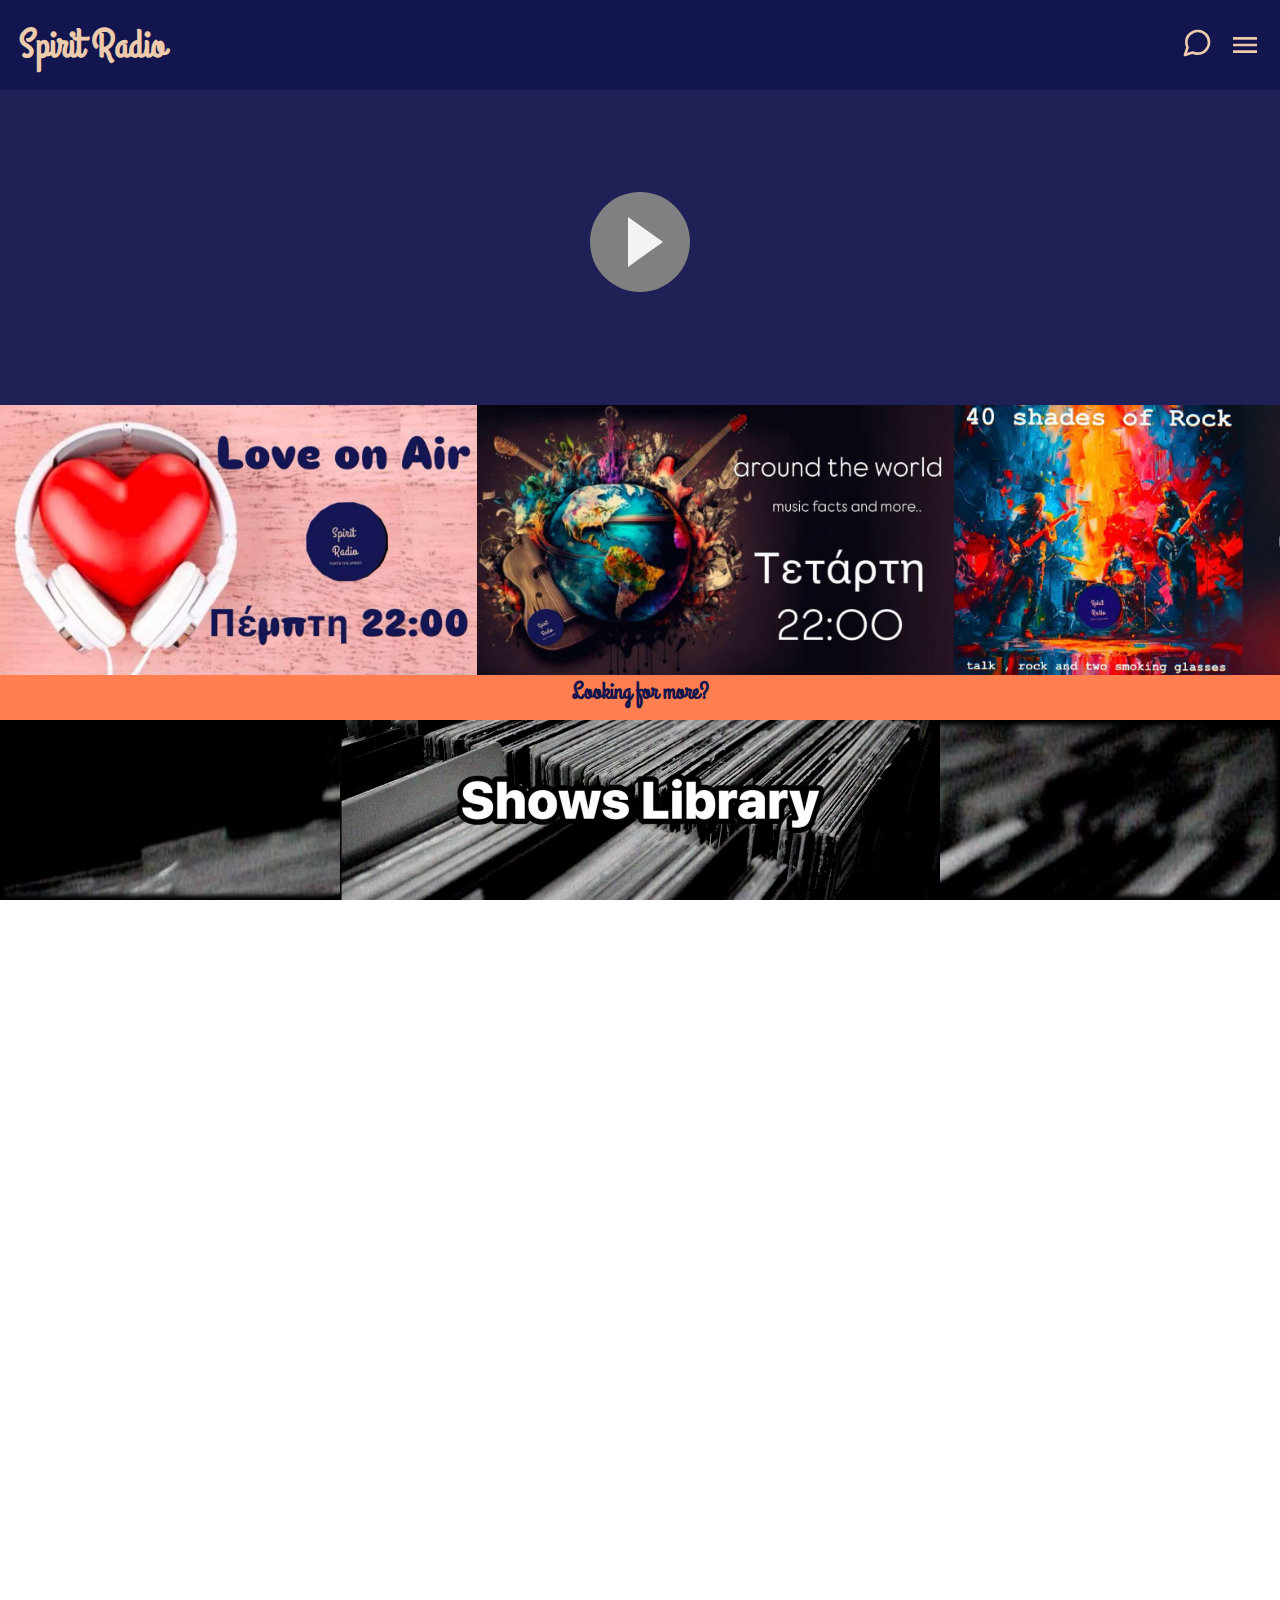
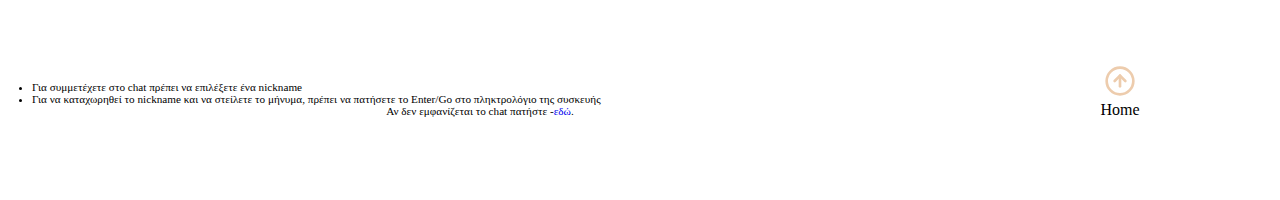
<file: index.html>
<!DOCTYPE html>
<html lang="en">

<head>
    <meta charset="UTF-8">
    <meta name="viewport" content="width=device-width, initial-scale=1.0">
    <title>Spirit Radio</title>
    <link rel="stylesheet" href="./style.css?v=1">
    <link rel="preconnect" href="https://fonts.googleapis.com">
    <link rel="preconnect" href="https://fonts.gstatic.com" crossorigin>
    <link href="https://fonts.googleapis.com/css2?family=Grand+Hotel&display=swap" rel="stylesheet">

</head>

<body>

    <div class="container">
        <div class="first-page-container" id="home">
            <header>
                <a href="index.html">
                    <h1 class="logo">Spirit Radio</h1>
                </a>
                <div class="nav">
                    <a href="index.html#messaging"><img src="images/tlk.svg" alt="community"></a>
                    <img src="images/menu.png" id="menu-button" alt="menu">
                    <ul class="menu">
                        <li><a class="menuItem" href="./index.html">Home</a></li>
                        <li><a class="menuItem" href="./library.html">Shows Library</a></li>
                        <li><a class="menuItem" href="http://www.facebook.com/spiritradiogr" target="_blank">Facebook</a></li>
                        <li><a class="menuItem" href="https://www.instagram.com/spiritradio.gr" target="_blank">Instagram</a></li>
                        <li><a class="menuItem" href="./about.html" class="menuItem">Λίγα λόγια για εμάς</a></li>                
                    </ul>
                </div>
            </header>
            <div class="player-container">
                <div class="player" id="player">
                    <audio src="https://a8.asurahosting.com:7260/radio.mp3" id="live-stream">Το πρόγραμμα προβολής σας
                        δεν υποστηρίζει τον ενσωματωμένο ήχο. Πατήστε εδώ για τον εξωτερικό player.</audio>
                    <div class="playbutton">
                        <label for="checkbox" id="checkbox_label">
                            <div class="play_pause_icon play"></div>
                        </label>
                        <input type="checkbox" id='checkbox'>
                    </div>
                    <div class="now-playing"></div>
                    <div class="loader">
                        <span class="stroke"></span>
                        <span class="stroke"></span>
                        <span class="stroke"></span>
                        <span class="stroke"></span>
                        <span class="stroke"></span>
                        <span class="stroke"></span>
                        <span class="stroke"></span>
                    </div>
                </div>
            </div>
            <div class="schedule">
                <!-- Slideshow container -->
                <div class="slideshow-container">

                    <div class="mySlides fade">
                        <img src="images/img1.jpg">
                    </div>

                    <div class="mySlides fade">
                        <img src="images/img2.jpg">
                    </div>

                    <div class="mySlides fade">
                        <img src="images/img3.jpg">
                    </div>
                </div>

                <!-- Desktop slides stack -->
                <div class="desk-slides-container">
                    <ul>
                        <li><img src="images/img1.jpg"></li>
                        <li><img src="images/img2.jpg"></li>
                        <li><img src="images/img3.jpg"></li>
                    </ul>
                    <ul aria-hidden="true">
                        <li><img src="images/img1.jpg"></li>
                        <li><img src="images/img2.jpg"></li>
                        <li><img src="images/img3.jpg"></li>
                    </ul>
                </div>
                

            </div>
            <div class="shows-heading">
                <h2>Looking for more?</h2>
            </div>
            <div class="shows">
                <a href="./library.html"><img src="images/shows.jpeg" alt="shows page" id="shows-libraby-img"></a>
            </div>
        </div>
        <div class="messaging" id="messaging">
            <div id="tlkio" data-channel="spiritradiogr" data-theme="theme--day" style="width:100%;height:85dvh;"></div>
            <script async src="https://tlk.io/embed.js" type="text/javascript"></script>

            <div class="messaging-footer">
                <div class="chat-info">
                    <ul>
                        <li>Για συμμετέχετε στο chat πρέπει να επιλέξετε ένα nickname</li>
                        <li>Για να καταχωρηθεί το nickname και να στείλετε το μήνυμα, πρέπει να πατήσετε το Enter/Go στο
                            πληκτρολόγιο της συσκευής</li>
                    </ul>
                    <p>Αν δεν εμφανίζεται το chat πατήστε -<a href="https://tlk.io/spiritradiogr"
                            target="_blank">εδώ</a>.</p>
                </div>
                <div class="home-btn">
                    <a href="index.html#home"><img src="images/arrow-up-circle.svg" alt="home"></a>
                    <span>Home</span>
                </div>
            </div>
        </div>
    </div>
    <script src="index.js"></script>
    <script src="common.js"></script>
</body>

</html>
</file>
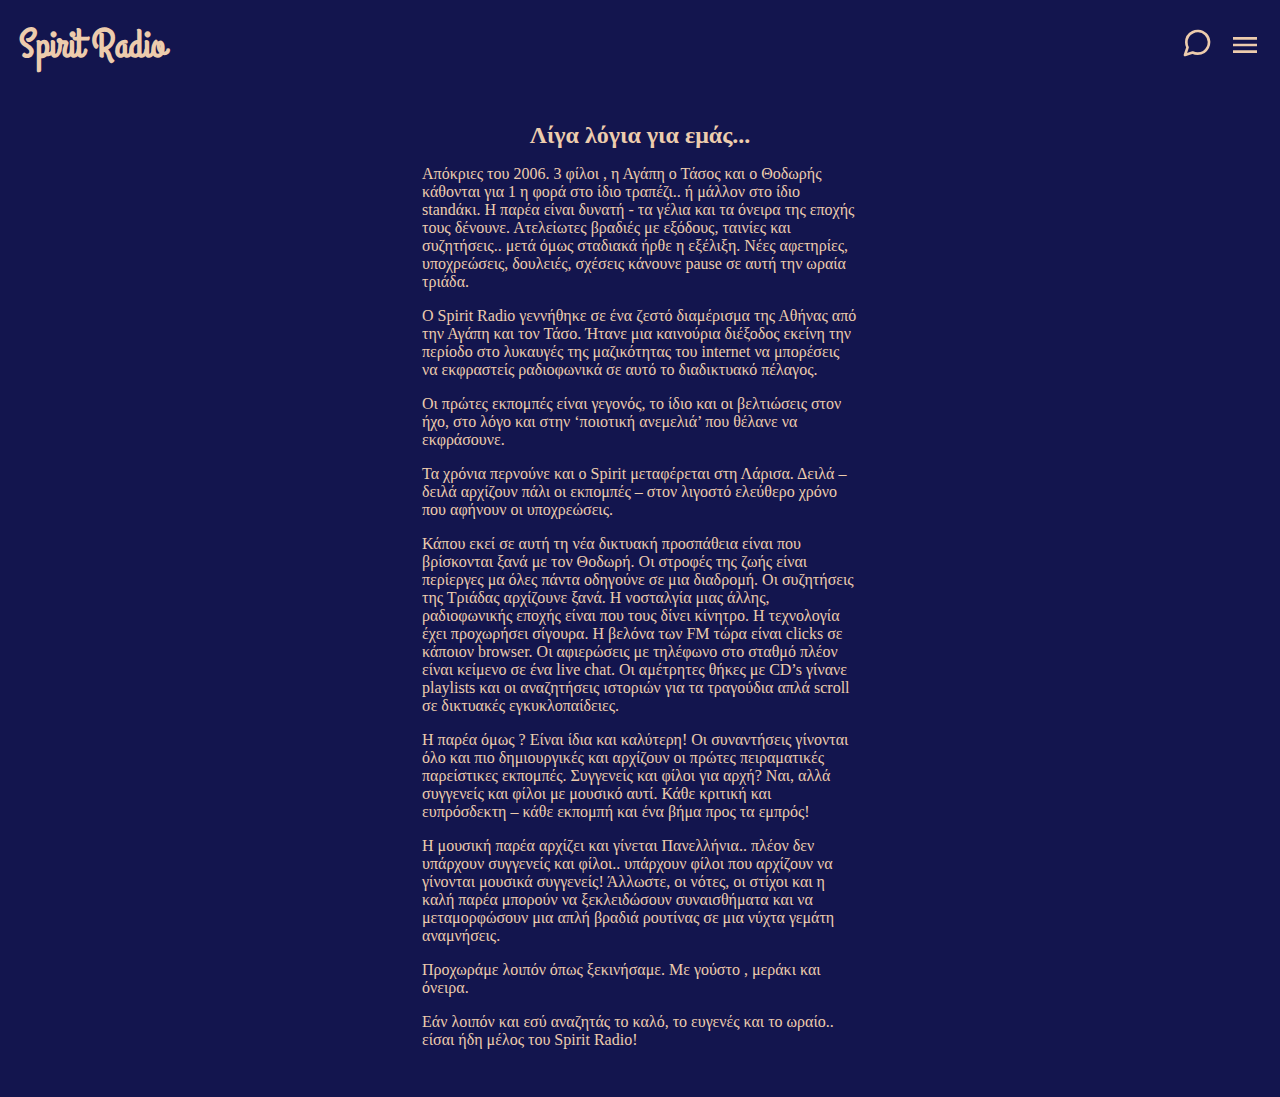
<file: about.html>
<!DOCTYPE html>
<html lang="en">

<head>
    <meta charset="UTF-8">
    <meta name="viewport" content="width=device-width, initial-scale=1.0">
    <title>Spirit Radio</title>
    <link rel="stylesheet" href="style.css">
    <link rel="preconnect" href="https://fonts.googleapis.com">
    <link rel="preconnect" href="https://fonts.gstatic.com" crossorigin>
    <link href="https://fonts.googleapis.com/css2?family=Grand+Hotel&display=swap" rel="stylesheet">

</head>

<body>


    <div class="about-page-container">
        <header>
            <a href="index.html">
                <h1 class="logo">Spirit Radio</h1>
            </a>
            <div class="nav">
                <a href="index.html#messaging"><img src="images/tlk.svg" alt="community"></a>
                <img src="images/menu.png" id="menu-button" alt="menu">
                <ul class="menu">
                    <li><a class="menuItem" href="./index.html">Home</a></li>
                    <li><a class="menuItem" href="./library.html">Shows Library</a></li>
                    <li><a class="menuItem" href="http://www.facebook.com/spiritradiogr" target="_blank">Facebook</a></li>
                    <li><a class="menuItem" href="https://www.instagram.com/spiritradio.gr" target="_blank">Instagram</a></li>
                    <li><a class="menuItem" href="./about.html" class="menuItem">Λίγα λόγια για εμάς</a></li>                
                </ul>
            </div>
        </header>
        <div class="about-content">
            <h2>Λίγα λόγια για εμάς...</h2>
            <p>
                Απόκριες του 2006. 3 φίλοι , η Αγάπη ο Τάσος και ο Θοδωρής κάθονται για 1 η φορά
στο ίδιο τραπέζι.. ή μάλλον στο ίδιο standάκι. Η παρέα είναι δυνατή - τα γέλια και τα
όνειρα της εποχής τους δένουνε. Ατελείωτες βραδιές με εξόδους, ταινίες και
συζητήσεις.. μετά όμως σταδιακά ήρθε η εξέλιξη. Νέες αφετηρίες, υποχρεώσεις,
δουλειές, σχέσεις κάνουνε pause σε αυτή την ωραία τριάδα.</p>
<p>O Spirit Radio γεννήθηκε σε ένα ζεστό διαμέρισμα της Αθήνας από την Αγάπη και
τον Τάσο. Ήτανε μια καινούρια διέξοδος εκείνη την περίοδο στο λυκαυγές της
μαζικότητας του internet να μπορέσεις να εκφραστείς ραδιοφωνικά σε αυτό το
διαδικτυακό πέλαγος.</p>
<p>Οι πρώτες εκπομπές είναι γεγονός, το ίδιο και οι βελτιώσεις στον ήχο, στο λόγο και
στην ‘ποιοτική ανεμελιά’ που θέλανε να εκφράσουνε.</p>
<p>Τα χρόνια περνούνε και ο Spirit μεταφέρεται στη Λάρισα. Δειλά – δειλά αρχίζουν πάλι
οι εκπομπές – στον λιγοστό ελεύθερο χρόνο που αφήνουν οι υποχρεώσεις.</p>
<p>Κάπου εκεί σε αυτή τη νέα δικτυακή προσπάθεια είναι που βρίσκονται ξανά με τον
Θοδωρή. Οι στροφές της ζωής είναι περίεργες μα όλες πάντα οδηγούνε σε μια
διαδρομή. Οι συζητήσεις της Τριάδας αρχίζουνε ξανά. Η νοσταλγία μιας άλλης,
ραδιοφωνικής εποχής είναι που τους δίνει κίνητρο. Η τεχνολογία έχει προχωρήσει
σίγουρα. Η βελόνα των FM τώρα είναι clicks σε κάποιον browser. Οι αφιερώσεις με
τηλέφωνο στο σταθμό πλέον είναι κείμενο σε ένα live chat. Οι αμέτρητες θήκες με
CD’s γίνανε playlists και οι αναζητήσεις ιστοριών για τα τραγούδια απλά scroll σε
δικτυακές εγκυκλοπαίδειες.</p>
<p>
    Η παρέα όμως ? Είναι ίδια και καλύτερη! Οι συναντήσεις γίνονται όλο και πιο
    δημιουργικές και αρχίζουν οι πρώτες πειραματικές παρείστικες εκπομπές. Συγγενείς
    και φίλοι για αρχή? Ναι, αλλά συγγενείς και φίλοι με μουσικό αυτί. Κάθε κριτική και
    ευπρόσδεκτη – κάθε εκπομπή και ένα βήμα προς τα εμπρός!
</p>
<p>
    Η μουσική παρέα αρχίζει και γίνεται Πανελλήνια.. πλέον δεν υπάρχουν συγγενείς και
    φίλοι.. υπάρχουν φίλοι που αρχίζουν να γίνονται μουσικά συγγενείς! Άλλωστε, οι
    νότες, οι στίχοι και η καλή παρέα μπορούν να ξεκλειδώσουν συναισθήματα και να
    μεταμορφώσουν μια απλή βραδιά ρουτίνας σε μια νύχτα γεμάτη αναμνήσεις.
</p>
<p>Προχωράμε λοιπόν όπως ξεκινήσαμε. Με γούστο , μεράκι και όνειρα.</p>
<p>Εάν λοιπόν και εσύ αναζητάς το καλό, το ευγενές και το ωραίο.. είσαι ήδη μέλος του
Spirit Radio!
            </p>
        </div>
    </div>


    <script src="common.js"></script>

</body>

</html>
</file>
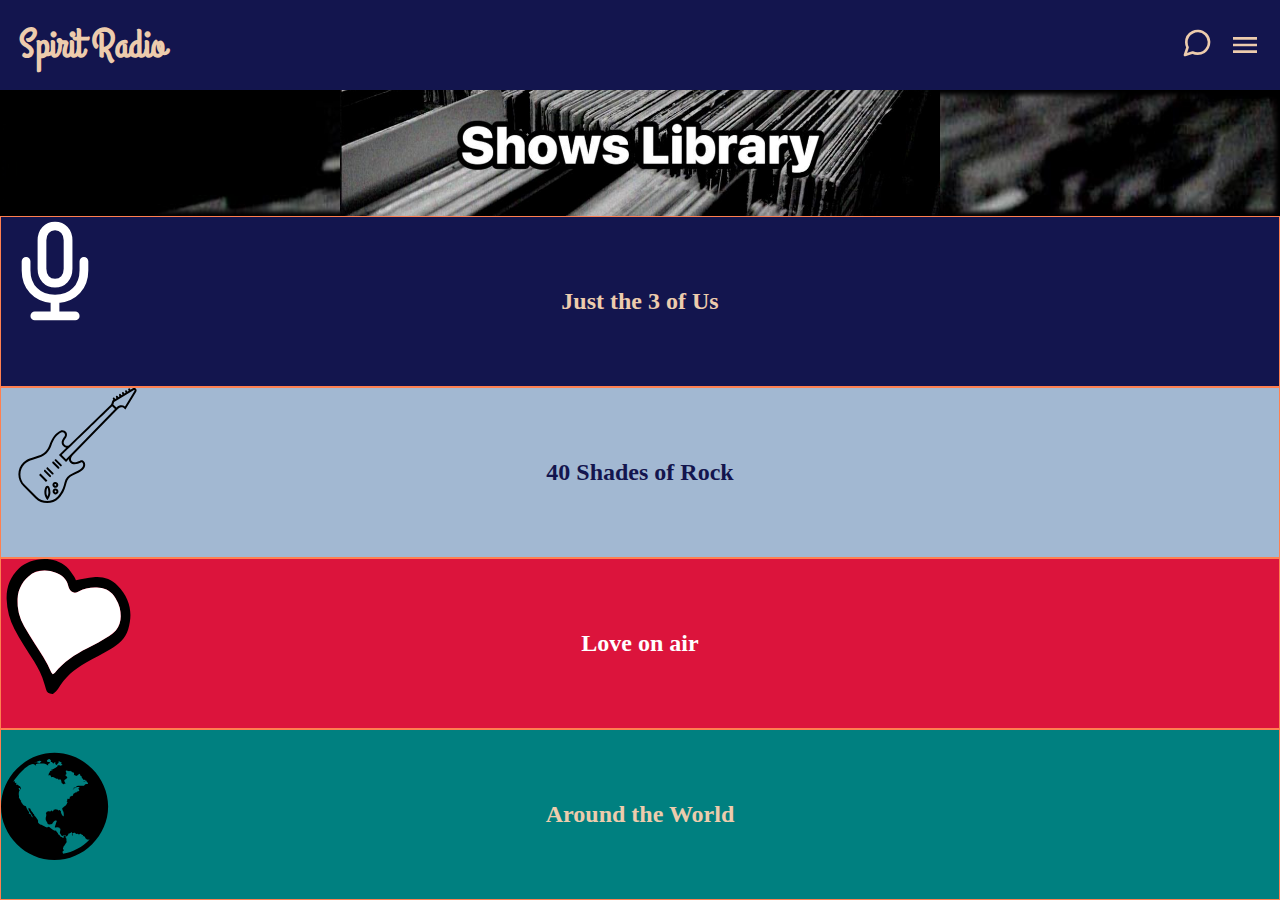
<file: library.html>
<!DOCTYPE html>
<html lang="en">

<head>
    <meta charset="UTF-8">
    <meta name="viewport" content="width=device-width, initial-scale=1.0">
    <title>Spirit Radio</title>
    <link rel="stylesheet" href="style.css">
    <link rel="preconnect" href="https://fonts.googleapis.com">
    <link rel="preconnect" href="https://fonts.gstatic.com" crossorigin>
    <link href="https://fonts.googleapis.com/css2?family=Grand+Hotel&display=swap" rel="stylesheet">

</head>

<body>


    <div class="shows-page-container">
        <header>
            <a href="index.html">
                <h1 class="logo">Spirit Radio</h1>
            </a>
            <div class="nav">
                <a href="index.html#messaging"><img src="images/tlk.svg" alt="community"></a>
                <img src="images/menu.png" id="menu-button" alt="menu">
                <ul class="menu">
                    <li><a class="menuItem" href="./index.html">Home</a></li>
                    <li><a class="menuItem" href="./library.html">Shows Library</a></li>
                    <li><a class="menuItem" href="http://www.facebook.com/spiritradiogr" target="_blank">Facebook</a></li>
                    <li><a class="menuItem" href="https://www.instagram.com/spiritradio.gr" target="_blank">Instagram</a></li>
                    <li><a class="menuItem" href="./about.html" class="menuItem">Λίγα λόγια για εμάς</a></li>                
                </ul>
            </div>
        </header>
        <div class="shows-page-title"><img src="images/shows.jpeg" alt="shows page"></div>
        <div class="shows-inner-container">
            <div class="show-banner" id="show1">Just the 3 of Us</div>
            <div class="show hidden" id="show1-content">
                <iframe width="100%" height="120"
                    src="https://player-widget.mixcloud.com/widget/iframe/?hide_cover=1&light=1&feed=%2Fspiritradiogr%2Fmovie-night-07-04-2024%2F"
                    frameborder="0"></iframe>
                <iframe width="100%" height="120"
                    src="https://player-widget.mixcloud.com/widget/iframe/?hide_cover=1&light=1&feed=%2Fspiritradiogr%2F%25CF%2580%25CE%25AC%25CE%25BD%25CF%2589-%25CE%25BC%25CE%25B1%25CF%2582-%25CF%2584%25CE%25BF-%25CE%25BB%25CE%25AC%25CE%25B8%25CE%25BF%25CF%2582-13-04-2024%2F"
                    frameborder="0"></iframe>
                <iframe width="100%" height="120"
                    src="https://player-widget.mixcloud.com/widget/iframe/?hide_cover=1&light=1&feed=%2Fspiritradiogr%2Fsummer-nights-27-06-2024%2F"
                    frameborder="0"></iframe>
                <iframe width="100%" height="120"
                    src="https://player-widget.mixcloud.com/widget/iframe/?hide_cover=1&light=1&feed=%2Fspiritradiogr%2Fblues-soul-jazz-podcast-style-10-10-2024%2F"
                    frameborder="0"></iframe>
                <iframe width="100%" height="120"
                    src="https://player-widget.mixcloud.com/widget/iframe/?hide_cover=1&light=1&feed=%2Fspiritradiogr%2Fgreek-rock-07-11-2024%2F"
                    frameborder="0"></iframe>
                <iframe width="100%" height="120"
                    src="https://player-widget.mixcloud.com/widget/iframe/?hide_cover=1&light=1&feed=%2Fspiritradiogr%2F%25CE%25B5%25CE%25BB%25CE%25BB%25CE%25B7%25CE%25BD%25CE%25B9%25CE%25BA%25CE%25AC-%25CE%25BD%25CF%2584%25CE%25BF%25CF%2585%25CE%25AD%25CF%2584%25CE%25B1-16-11-2024%2F"
                    frameborder="0"></iframe>
                <iframe width="100%" height="120"
                    src="https://player-widget.mixcloud.com/widget/iframe/?hide_cover=1&light=1&feed=%2Fspiritradiogr%2F%25CE%25B1%25CF%2586%25CE%25B9%25CE%25AD%25CF%2581%25CF%2589%25CE%25BC%25CE%25B1-80s-27-11-2024%2F"
                    frameborder="0"></iframe>
                <iframe width="100%" height="120"
                    src="https://player-widget.mixcloud.com/widget/iframe/?hide_cover=1&light=1&feed=%2Fspiritradiogr%2Fanti-blue-monday-12-01-2025%2F"
                    frameborder="0"></iframe>
                <iframe width="100%" height="120"
                    src="https://player-widget.mixcloud.com/widget/iframe/?hide_cover=1&light=1&feed=%2Fspiritradiogr%2Fheavy-metal-30-01-2025%2F"
                    frameborder="0"></iframe>
                <iframe width="100%" height="120"
                    src="https://player-widget.mixcloud.com/widget/iframe/?hide_cover=1&light=1&feed=%2Fspiritradiogr%2Frock-ballads-13-02-2025%2F"
                    frameborder="0"></iframe>
                
            </div>
            <div class="show-banner" id="show2">40 Shades of Rock</div>
            <div class="show hidden" id="show2-content">
                <iframe width="100%" height="120" src="https://player-widget.mixcloud.com/widget/iframe/?hide_cover=1&light=1&feed=%2Fthodoris_s%2F40-shades-of-rock-episode-1%2F" frameborder="0" ></iframe>
                <iframe width="100%" height="120" src="https://player-widget.mixcloud.com/widget/iframe/?hide_cover=1&light=1&feed=%2Fthodoris_s%2F40-shades-of-rock-episode-2%2F" frameborder="0" ></iframe>
                <iframe width="100%" height="120" src="https://player-widget.mixcloud.com/widget/iframe/?hide_cover=1&light=1&feed=%2Fthodoris_s%2F40-shades-of-rock-episode-3%2F" frameborder="0" ></iframe>
                <iframe width="100%" height="120" src="https://player-widget.mixcloud.com/widget/iframe/?hide_cover=1&light=1&feed=%2Fthodoris_s%2F40-shades-of-rock-episode-4%2F" frameborder="0" ></iframe>
                <iframe width="100%" height="120" src="https://player-widget.mixcloud.com/widget/iframe/?hide_cover=1&light=1&feed=%2Fthodoris_s%2F40-shades-of-rock-episode-5-covers%2F" frameborder="0" ></iframe>
                <iframe width="100%" height="120" src="https://player-widget.mixcloud.com/widget/iframe/?hide_cover=1&light=1&feed=%2Fthodoris_s%2F40-shades-of-rock-episode-6-alternative%2F" frameborder="0" ></iframe>
                
            </div>
            <div class="show-banner" id="show3">Love on air</div>
            <div class="show hidden" id="show3-content"></div>
            <div class="show-banner" id="show4">Around the World</div>
            <div class="show hidden" id="show4-content"></div>
        </div>
    </div>

    <script src="shows.js?v=1"></script>
    <script src="common.js"></script>

</body>

</html>
</file>
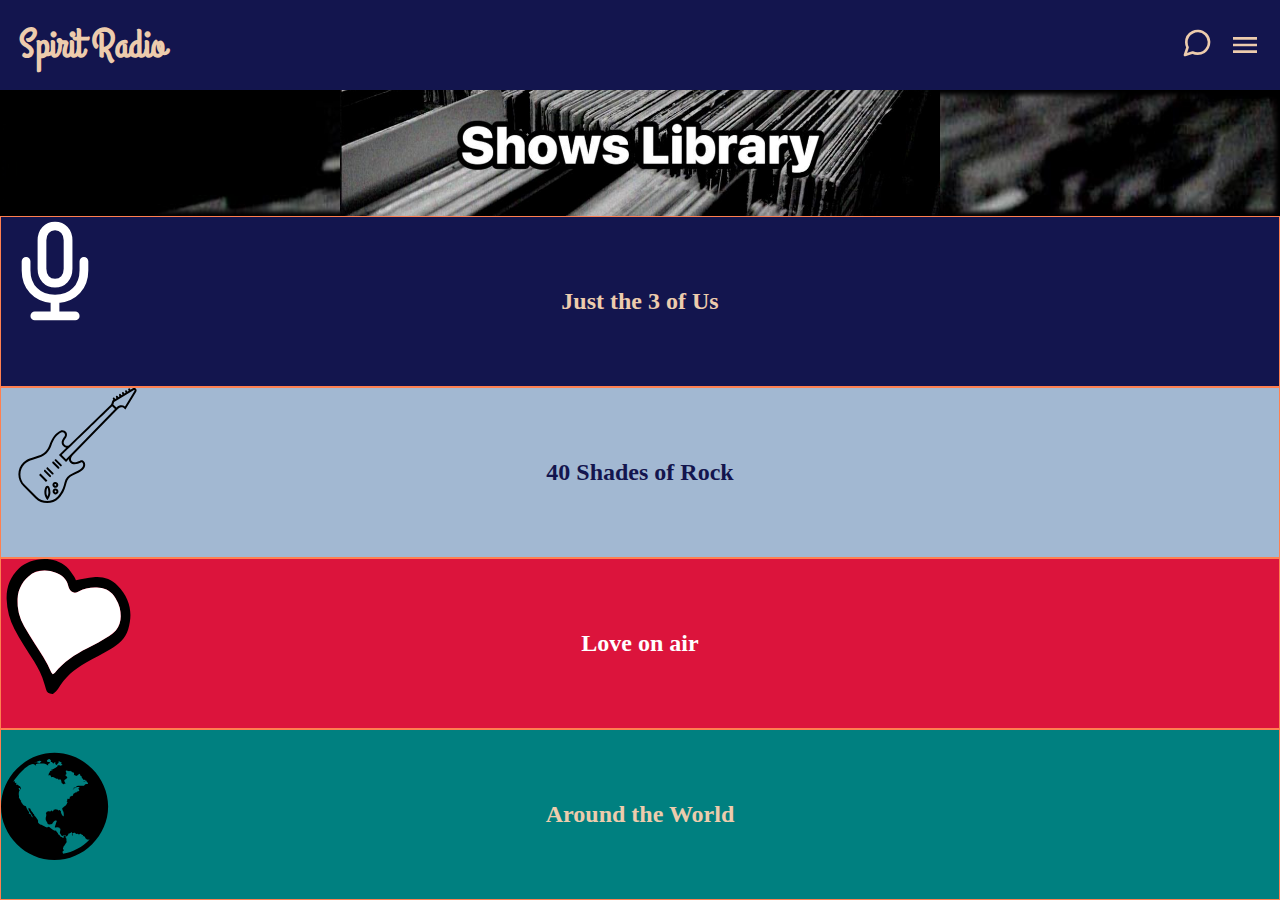
<file: shows.html>
<!DOCTYPE html>
<html lang="en">

<head>
    <meta charset="UTF-8">
    <meta name="viewport" content="width=device-width, initial-scale=1.0">
    <title>Spirit Radio</title>
    <link rel="stylesheet" href="style.css">
    <link rel="preconnect" href="https://fonts.googleapis.com">
    <link rel="preconnect" href="https://fonts.gstatic.com" crossorigin>
    <link href="https://fonts.googleapis.com/css2?family=Grand+Hotel&display=swap" rel="stylesheet">

</head>

<body>


    <div class="shows-page-container">
        <header>
            <a href="index.html">
                <h1 class="logo">Spirit Radio</h1>
            </a>
            <div class="nav">
                <a href="index.html#messaging"><img src="images/tlk.svg" alt="community"></a>
                <img src="images/menu.png" id="menu-button" alt="menu">
                <ul class="menu">
                    <li><a class="menuItem" href="./index.html">Home</a></li>
                    <li><a class="menuItem" href="./shows.html">Shows</a></li>
                    <li><a class="menuItem" href="http://www.facebook.com/spiritradiogr" target="_blank">Facebook</a></li>
                    <li><a class="menuItem" href="https://www.instagram.com/spiritradio.gr" target="_blank">Instagram</a></li>
                    <li><a class="menuItem" href="./about.html" class="menuItem">Λίγα λόγια για εμάς</a></li>                
                </ul>
            </div>
        </header>
        <div class="shows-page-title"><img src="images/shows.jpeg" alt="shows page"></div>
        <div class="shows-inner-container">
            <div class="show-banner" id="show1">Just the 3 of Us</div>
            <div class="show hidden" id="show1-content">
                <iframe width="100%" height="120"
                    src="https://player-widget.mixcloud.com/widget/iframe/?hide_cover=1&light=1&feed=%2Fspiritradiogr%2Fmovie-night-07-04-2024%2F"
                    frameborder="0"></iframe>
                <iframe width="100%" height="120"
                    src="https://player-widget.mixcloud.com/widget/iframe/?hide_cover=1&light=1&feed=%2Fspiritradiogr%2F%25CF%2580%25CE%25AC%25CE%25BD%25CF%2589-%25CE%25BC%25CE%25B1%25CF%2582-%25CF%2584%25CE%25BF-%25CE%25BB%25CE%25AC%25CE%25B8%25CE%25BF%25CF%2582-13-04-2024%2F"
                    frameborder="0"></iframe>
                <iframe width="100%" height="120"
                    src="https://player-widget.mixcloud.com/widget/iframe/?hide_cover=1&light=1&feed=%2Fspiritradiogr%2Fsummer-nights-27-06-2024%2F"
                    frameborder="0"></iframe>
                <iframe width="100%" height="120"
                    src="https://player-widget.mixcloud.com/widget/iframe/?hide_cover=1&light=1&feed=%2Fspiritradiogr%2Fblues-soul-jazz-podcast-style-10-10-2024%2F"
                    frameborder="0"></iframe>
                <iframe width="100%" height="120"
                    src="https://player-widget.mixcloud.com/widget/iframe/?hide_cover=1&light=1&feed=%2Fspiritradiogr%2Fgreek-rock-07-11-2024%2F"
                    frameborder="0"></iframe>
                <iframe width="100%" height="120"
                    src="https://player-widget.mixcloud.com/widget/iframe/?hide_cover=1&light=1&feed=%2Fspiritradiogr%2F%25CE%25B5%25CE%25BB%25CE%25BB%25CE%25B7%25CE%25BD%25CE%25B9%25CE%25BA%25CE%25AC-%25CE%25BD%25CF%2584%25CE%25BF%25CF%2585%25CE%25AD%25CF%2584%25CE%25B1-16-11-2024%2F"
                    frameborder="0"></iframe>
                <iframe width="100%" height="120"
                    src="https://player-widget.mixcloud.com/widget/iframe/?hide_cover=1&light=1&feed=%2Fspiritradiogr%2F%25CE%25B1%25CF%2586%25CE%25B9%25CE%25AD%25CF%2581%25CF%2589%25CE%25BC%25CE%25B1-80s-27-11-2024%2F"
                    frameborder="0"></iframe>
                <iframe width="100%" height="120"
                    src="https://player-widget.mixcloud.com/widget/iframe/?hide_cover=1&light=1&feed=%2Fspiritradiogr%2Fanti-blue-monday-12-01-2025%2F"
                    frameborder="0"></iframe>
                <iframe width="100%" height="120"
                    src="https://player-widget.mixcloud.com/widget/iframe/?hide_cover=1&light=1&feed=%2Fspiritradiogr%2Fheavy-metal-30-01-2025%2F"
                    frameborder="0"></iframe>
                <iframe width="100%" height="120"
                    src="https://player-widget.mixcloud.com/widget/iframe/?hide_cover=1&light=1&feed=%2Fspiritradiogr%2Frock-ballads-13-02-2025%2F"
                    frameborder="0"></iframe>
            </div>
            <div class="show-banner" id="show2">40 Shades of Rock</div>
            <div class="show hidden" id="show2-content">
                <iframe width="100%" height="120" src="https://player-widget.mixcloud.com/widget/iframe/?hide_cover=1&light=1&feed=%2Fthodoris_s%2F40-shades-of-rock-episode-1%2F" frameborder="0" ></iframe>
                <iframe width="100%" height="120" src="https://player-widget.mixcloud.com/widget/iframe/?hide_cover=1&light=1&feed=%2Fthodoris_s%2F40-shades-of-rock-episode-2%2F" frameborder="0" ></iframe>
                <iframe width="100%" height="120" src="https://player-widget.mixcloud.com/widget/iframe/?hide_cover=1&light=1&feed=%2Fthodoris_s%2F40-shades-of-rock-episode-3%2F" frameborder="0" ></iframe>
                <iframe width="100%" height="120" src="https://player-widget.mixcloud.com/widget/iframe/?hide_cover=1&light=1&feed=%2Fthodoris_s%2F40-shades-of-rock-episode-4%2F" frameborder="0" ></iframe>
                <iframe width="100%" height="120" src="https://player-widget.mixcloud.com/widget/iframe/?hide_cover=1&light=1&feed=%2Fthodoris_s%2F40-shades-of-rock-episode-5-covers%2F" frameborder="0" ></iframe>
                
            </div>
            <div class="show-banner" id="show3">Love on air</div>
            <div class="show hidden" id="show3-content"></div>
            <div class="show-banner" id="show4">Around the World</div>
            <div class="show hidden" id="show4-content"></div>
        </div>
    </div>

    <script src="shows.js?v=1"></script>
    <script src="common.js"></script>

</body>

</html>
</file>
<file: style.css>
:root {
  --blue: #13154e;
  --creme: #edccad;
  --coral: #FF7F50;
}

* {
  box-sizing: border-box;
  margin: 0;
  padding: 0;
}

a {
  text-decoration: none;
}

body {
  margin: 0;
  padding: 0;
}

.container {
  display: grid;
  grid-template-rows: 100dvh 100dvh;
}

.first-page-container {
  height: 100dvh;
  width: 100dvw;
  display: grid;
  grid-template-rows: 10dvh 35dvh 30dvh 5dvh 20dvh;
  overflow: hidden;
}

header {
  background-color: var(--blue);
  display: flex;
  flex-flow: row nowrap;
  justify-content: space-between;
  align-items: center;
  padding: 0 1.2rem;
}

.logo {
  color: var(--creme);
  margin: 0;
  font-size: 2.5em;
  font-family: 'Grand Hotel', cursive;
}

.nav {
  display: flex;
  align-items: center;
  gap: 1rem;
}

.nav img {
  width: 2em;
}

.menu {
  position: absolute;
  transform: translateY(-300%);
  transition: transform 0.2s;
  top: 0;
  right: 0;
  z-index: 99;
  background-color: var(--blue);
  list-style: none;
  padding: 1em;
  width: 100dvw;
  text-align: center;
}

.menu li{
  padding-bottom: 15px;
}

.menu a {
  text-decoration: none;
  font-size: 1rem;
  font-weight: 600;
  color: var(--creme);
}

.showMenu {
  transform: translateY(10dvh);
}

.player-container {
  display: flex;
  flex-direction: row;
  justify-content: center;
  align-items: center;
  background-color: var(--blue);
  opacity: 0.95;
}

.player {
  background-color: var(--blue);
  opacity: 0.95;
  display: flex;
  flex-direction: column;
  align-items: center;
  justify-content: stretch;
  gap: 1.5em;
  padding-top: 0.8em;
}

/* Play button */

input {
  opacity: 0;
  position: absolute;
  pointer-events: none;
}

label {
  display: grid;
  border: none;
  background-color: gray;
  --w: 100px;
  width: var(--w);
  height: var(--w);
  border-radius: 50%;
  place-items: center;
  cursor: pointer;
}

.play_pause_icon {
  --w: 50%;
  width: var(--w);
  height: var(--w);
  background: white;
  translate: 0 0;
  transition: all 0.2s ease-in-out;
}

.play {
  clip-path: polygon(20% 0,
      20% 100%,
      90% 50%,
      90% 50%,
      90% 50%,
      90% 50%,
      90% 50%,
      90% 50%,
      90% 50%);
  translate: 6% 0;
}

.playbutton:has(input:checked) .play_pause_icon,
.pause {
  clip-path: polygon(0 0,
      0 100%,
      33.33% 100%,
      33.33% 0,
      66.66% 0,
      100% 0,
      100% 100%,
      66.66% 100%,
      66.66% 0);
  translate: 0 0;
}

.play-2 {
  clip-path: polygon(20% 0,
      20% 100%,
      35% 90%,
      35% 90%,
      35% 90%,
      90% 50%,
      35% 10%,
      35% 10%,
      35% 10%);
  translate: 6% 0;
}

/* end play button */


/* start playing animation */
.loader {
  height: 30px;
  /* display:flex; */
  align-items: center;
  justify-content: center;

}

.loader .stroke {
  display: block;
  position: relative;
  background: var(--creme);
  height: 100%;
  width: 8px;
  border-radius: 50px;
  margin: 0 5px;
  animation: animate 1.2s linear infinite;
}

@keyframes animate {
  50% {
    height: 20%;
  }

  100% {
    height: 100%;
  }
}

.stroke:nth-child(1) {
  animation-delay: 0s;
}

.stroke:nth-child(2) {
  animation-delay: 0.3s;
}

.stroke:nth-child(3) {
  animation-delay: 0.6s;
}

.stroke:nth-child(4) {
  animation-delay: 0.9s;
}

.stroke:nth-child(5) {
  animation-delay: 0.6s;
}

.stroke:nth-child(6) {
  animation-delay: 0.3s;
}

.stroke:nth-child(7) {
  animation-delay: 0s;
}

/* end playing animation */

.now-playing {
  text-wrap: wrap;
  font-size: 1rem;
  font-weight: 600;
  margin: 0 2em;
  text-align: center;
  color: var(--creme);
}

.schedule {
  background-color: var(--blue);

}

/* Slideshow container */
.slideshow-container {
  margin-bottom: 0;
  display: flex;
  justify-content: center;
}

.slideshow-container img {
  
  max-height: 30dvh;
  margin: 0;
}


.desk-slides-container {
  overflow: hidden;
  user-select: none;
  max-width: 100dvw;
  --gap: 0px;
  display: flex;
  gap: var(--gap);
}

.desk-slides-container ul {
  list-style: none;
  flex-shrink: 0;
  min-width: 100%;
  display: flex;
  justify-content: space-around;
  align-items: center;
  gap: var(--gap);

  animation: scroll 20s linear infinite;
}

@keyframes scroll {
  to {
    transform: translateX(calc(-100% - var(--gap)));
  }
}

.desk-slides-container img {
  max-height: 30dvh;
}

@media screen and (max-width: 430px) {
  .desk-slides-container {
    display: none;
  }
}

@media screen and (min-width: 431px) {
  .slideshow-container {
    display: none;
    
  }
}

/* Hide the images by default */
.mySlides {
  display: none;
}

/* Fading animation */
.fade {
  animation-name: fade;
  animation-duration: 1.5s;
}

@keyframes fade {
  from {
    opacity: .4
  }

  to {
    opacity: 1
  }
}


/* Shows Section */

.shows-heading {
  text-align: center;
  font-family: 'Grand Hotel', sans-serif;
  background-color: var(--coral);
  color: var(--blue);
}

.shows, .shows-page-title {
  display: flex;
  justify-content: center;
  align-items: center;
  overflow: hidden;
  background-image: url('./images/shows.jpeg');
  box-shadow: 0 0 5px 5px black inset;
  background-size: cover;
}

.shows img, .shows-page-title img {
  width: 100%;
  max-width: 600px;
  overflow: hidden;
}

#shows-library-img {
  border: none;
  box-shadow: 0 0 5px 5px black inset;

}

.messaging-footer {
  display: grid;
  grid-template-columns: 75% 25%;
}

.messaging {
  padding-top: 0em;
  justify-self: stretch;

}

.messaging p {
  font-size: 1, 2rem;
  display: flex;
  justify-content: center;

  font-size: 0.7rem;


}

.messaging ul {
  margin-left: 2em;
  padding: 1em 0 0 0;
  display: flex;
  flex-flow: column nowrap;
  align-items: flex-start;
  justify-content: flex-start;
}

.messaging li {
  text-wrap: wrap;
  font-size: 0.7rem;
}

.home-btn {
  display: flex;
  flex-direction: column;
  justify-content: center;
  align-items: center;
}

.home-btn img {
  width: 2em;
}

/* Shows.html */

.shows-page-container {
  height: 100dvh;
  width: 100dvw;
  display: grid;
  grid-template-rows: 10dvh 14dvh 76dvh;
}

.shows-inner-container {
  display: flex;
  flex-direction: column;
}

.show-banner {
  flex: 1 0 19dvh;
  display: flex;
  justify-content: center;
  align-items: center;
  font-weight: bold;
  font-size: 1.5em;
  border: 1px solid var(--coral);
  background-color: var(--blue);
  color: var(--creme);
}

.show {
  background-color: var(--blue);
}

#show1 {
  background-color: #13154e;
  background-image: url('./images/mic.svg');
  background-size: 12dvh;
  background-repeat: no-repeat;
}

#show2 {
  background-color: #a2b8d2;
  color: var(--blue);
  background-image: url('./images/guitar.svg');
  background-size: 17dvh;
  background-repeat: no-repeat;
}


#show3 {
  background: #DC143C;
  color: white;
  background-image: url('./images/heart.svg');
  background-size: 15dvh;
  background-repeat: no-repeat;

}

#show4 {
  background-color: #008080;
  background-image: url('./images/globe.svg');
  background-size: 17dvh;
  background-repeat: no-repeat;

}

.hidden {
  display: none;
}

/* About.html */

.about-page-container {
  width: 100dvw;
  display: grid;
  grid-template-rows: 10dvh;
  gap: 2rem;
  background-color: #13154e;
  padding-bottom: 3rem;
}


.about-content {
  justify-self: center;
  max-width: 500px;
  display: flex;
  flex-direction: column;
  gap: 1em;
  justify-content: center;
  align-items: center;
  color: var(--creme);
  padding: 0 2rem;
}
</file>
